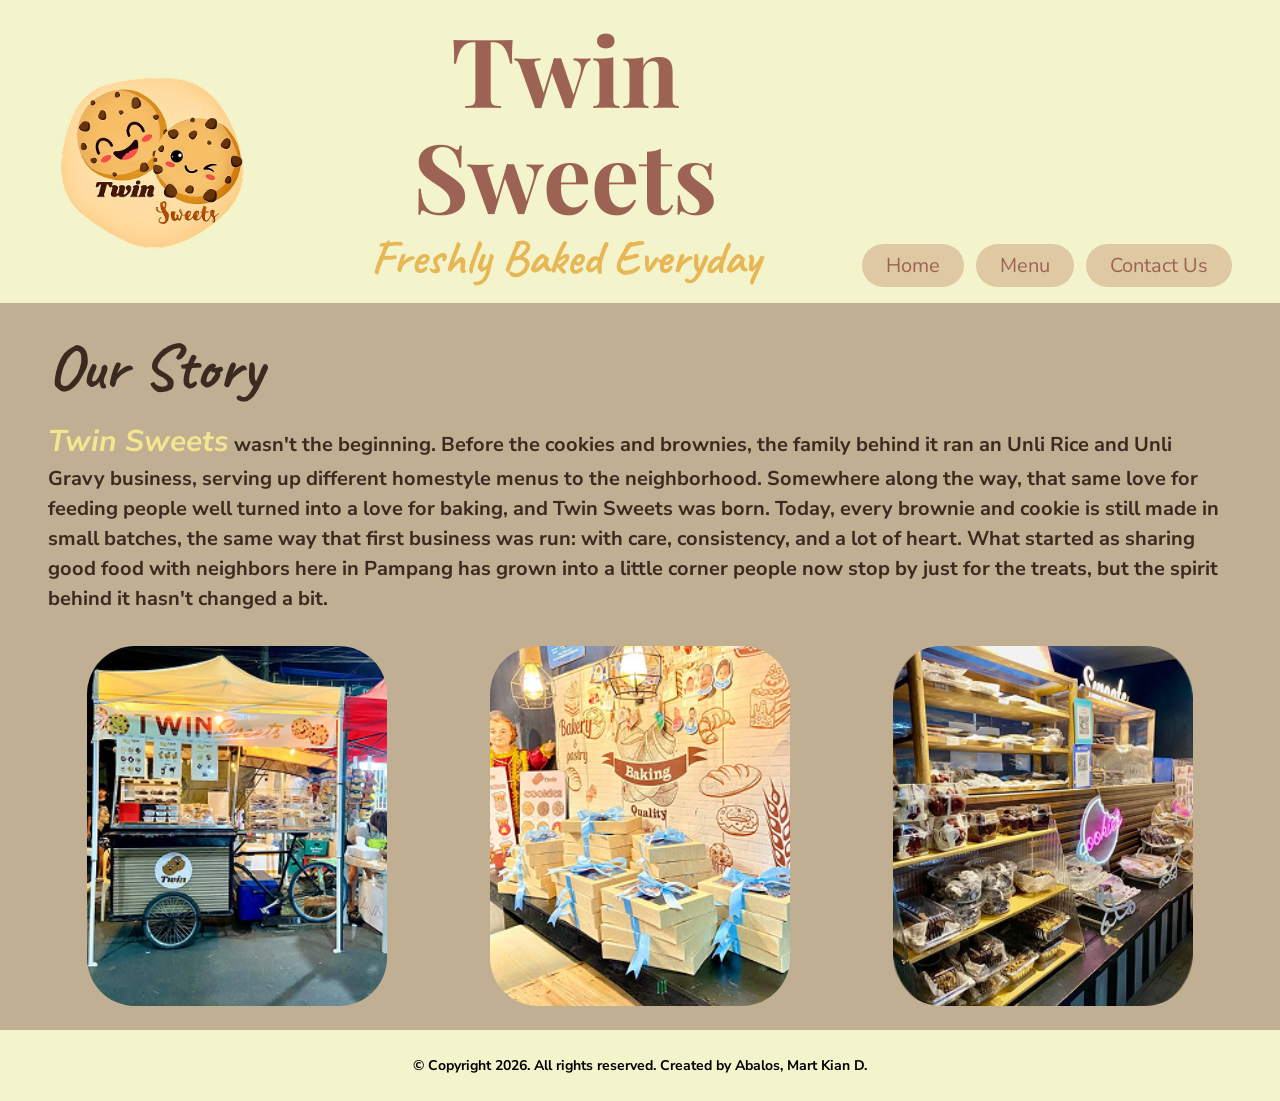
<file: index.html>
<!DOCTYPE html>
<html lang="en">
<head>
    <meta charset="UTF-8">
    <meta name="viewport" content="width=device-width, initial-scale=1.0">
    <title>Twin Sweets</title>
    <link rel="preconnect" href="https://fonts.googleapis.com">
    <link rel="preconnect" href="https://fonts.gstatic.com" crossorigin>
    <link href="https://fonts.googleapis.com/css2?family=Caveat:wght@400..700&family=Nunito+Sans:wght@400;700&family=Playfair+Display:wght@700&display=swap" rel="stylesheet">
    <link rel="stylesheet" href="styles.css">
</head>
<body>
    <header>
        <img src="img/logo.png" alt="Twin Sweets logo" class="logo">
        <div class="brand">
            <h1>Twin Sweets</h1>
            <p class="tagline">Freshly Baked Everyday</p>
        </div>
        <nav>
            <a href="index.html">Home</a>
            <a href="menu.html">Menu</a>
            <a href="contact.html">Contact Us</a>
        </nav>
    </header>

    <main class="home-page">
        <h2 class="page-title">Our Story</h2>
        <p><span class="highlight">Twin Sweets</span> wasn't the beginning. Before the cookies and brownies,
            the family behind it ran an Unli Rice and Unli Gravy business,
            serving up different homestyle menus to the neighborhood. Somewhere along the way,
            that same love for feeding people well turned into a love for baking,
            and Twin Sweets was born. Today, every brownie and cookie is still
            made in small batches, the same way that first business was run: with care,
            consistency, and a lot of heart. What started as sharing good food with neighbors here
            in Pampang has grown into a little corner people now stop by just for the treats,
            but the spirit behind it hasn't changed a bit.</p>
        <div class="photos">
            <img src="img/photo1.png" alt="Twin Sweets shop photo 1">
            <img src="img/photo2.png" alt="Twin Sweets shop photo 2">
            <img src="img/photo3.png" alt="Twin Sweets shop photo 3">
        </div>
        <a href="menu.html" class="see-menu">See menu</a>
    </main>

    <footer>
        <p>&copy; Copyright 2026. All rights reserved. Created by Abalos, Mart Kian D.</p>
    </footer>
</body>
</html>
</file>
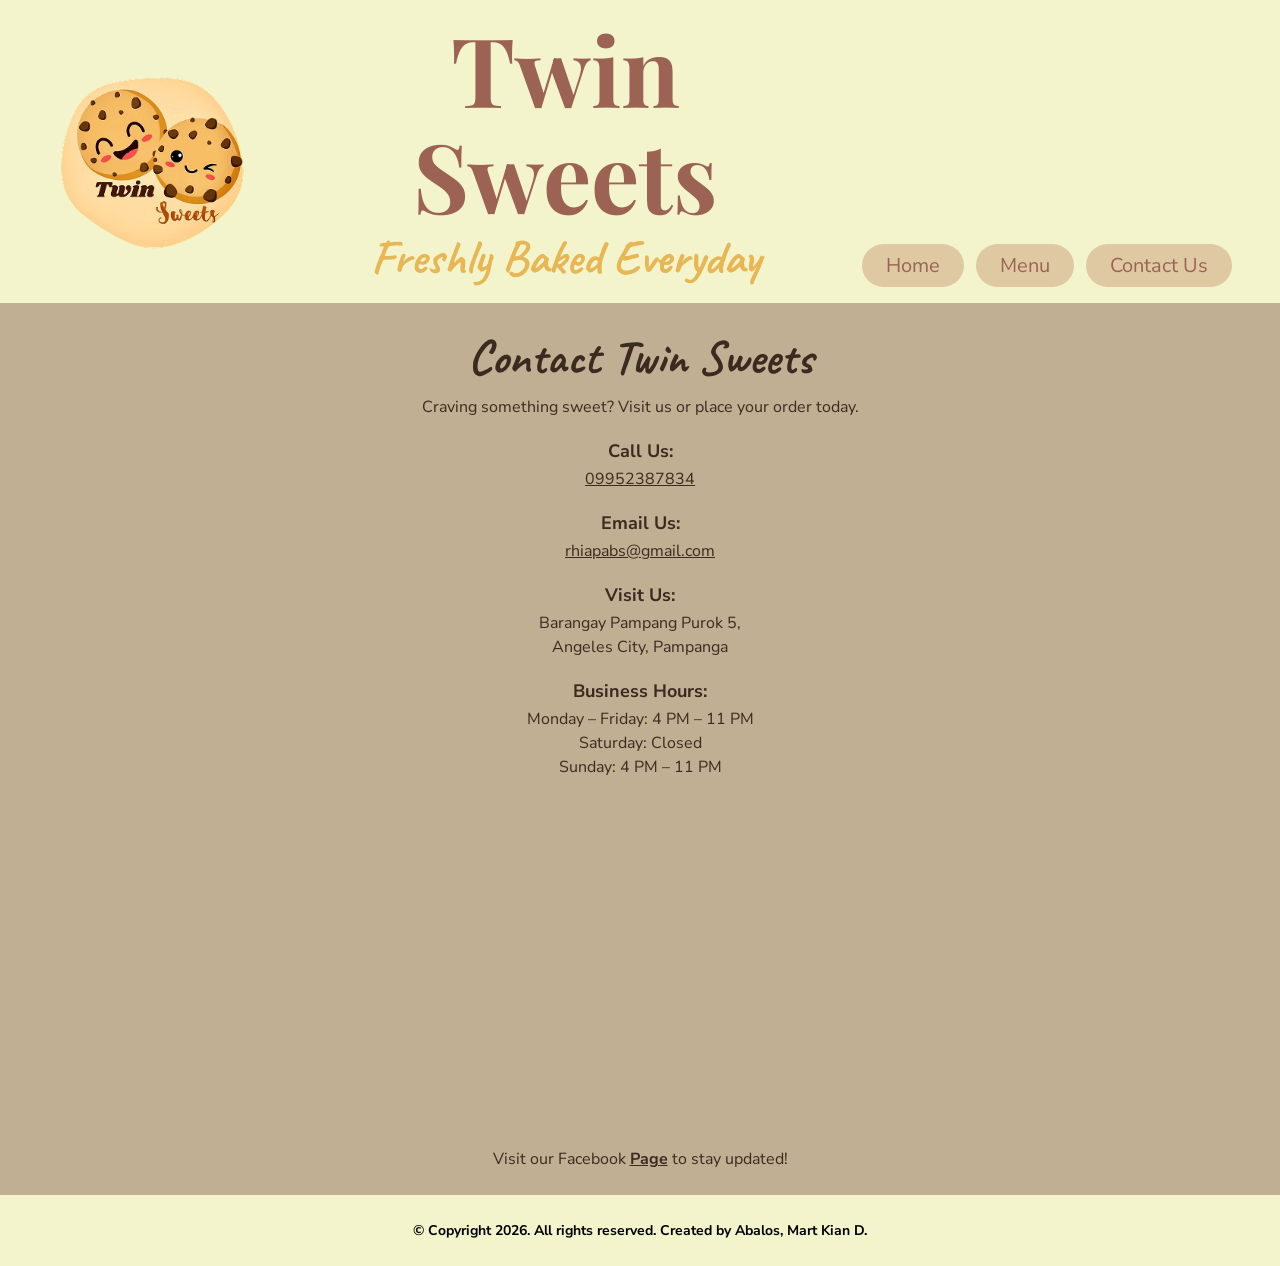
<file: contact.html>
<!DOCTYPE html>
<html lang="en">
<head>
    <meta charset="UTF-8">
    <meta name="viewport" content="width=device-width, initial-scale=1.0">
    <title>Contact - Twin Sweets</title>
    <link rel="preconnect" href="https://fonts.googleapis.com">
    <link rel="preconnect" href="https://fonts.gstatic.com" crossorigin>
    <link href="https://fonts.googleapis.com/css2?family=Caveat:wght@400..700&family=Nunito+Sans:wght@400;700&family=Playfair+Display:wght@700&display=swap" rel="stylesheet">
    <link rel="stylesheet" href="styles.css">
</head>
<body>
    <header>
        <img src="img/logo.png" alt="Twin Sweets logo" class="logo">
        <div class="brand">
            <h1>Twin Sweets</h1>
            <p class="tagline">Freshly Baked Everyday</p>
        </div>
        <nav>
            <a href="index.html">Home</a>
            <a href="menu.html">Menu</a>
            <a href="contact.html">Contact Us</a>
        </nav>
    </header>

    <main class="contact-page">
        <h2 class="page-title">Contact Twin Sweets</h2>
        <p>Craving something sweet? Visit us or place your order today.</p>

        <h3>Call Us:</h3>
        <p><a href="tel:09952387834">09952387834</a></p>

        <h3>Email Us:</h3>
        <p><a href="mailto:rhiapabs@gmail.com">rhiapabs@gmail.com</a></p>

        <h3>Visit Us:</h3>
        <p>Barangay Pampang Purok 5,<br>Angeles City, Pampanga</p>

        <h3>Business Hours:</h3>
        <p>
            Monday – Friday: 4 PM – 11 PM<br>
            Saturday: Closed<br>
            Sunday: 4 PM – 11 PM
        </p>

        <iframe
            src="https://www.google.com/maps/embed?pb=!1m18!1m12!1m3!1d962.7894521533883!2d120.57151980280776!3d15.149675669831137!2m3!1f0!2f0!3f0!3m2!1i1024!2i768!4f13.1!3m3!1m2!1s0x3396f36fac64f72b%3A0x77d39c864553d389!2sTwin%20Sweets!5e0!3m2!1sen!2sph!4v1791004652885!5m2!1sen!2sph"
            width="600"
            height="450"
            style="border:0;"
            allowfullscreen=""
            loading="lazy"
            referrerpolicy="strict-origin-when-cross-origin"
            title="Google Map showing Twin Sweets location in Pampang, Angeles City, Pampanga"
            class="map">
        </iframe>

        <p>Visit our Facebook <strong><a href="https://www.facebook.com/TwinSweetPh" target="_blank">Page</a></strong> to stay updated!</p>
    </main>

    <footer>
        <p>&copy; Copyright 2026. All rights reserved. Created by Abalos, Mart Kian D.</p>
    </footer>
</body>
</html>
</file>
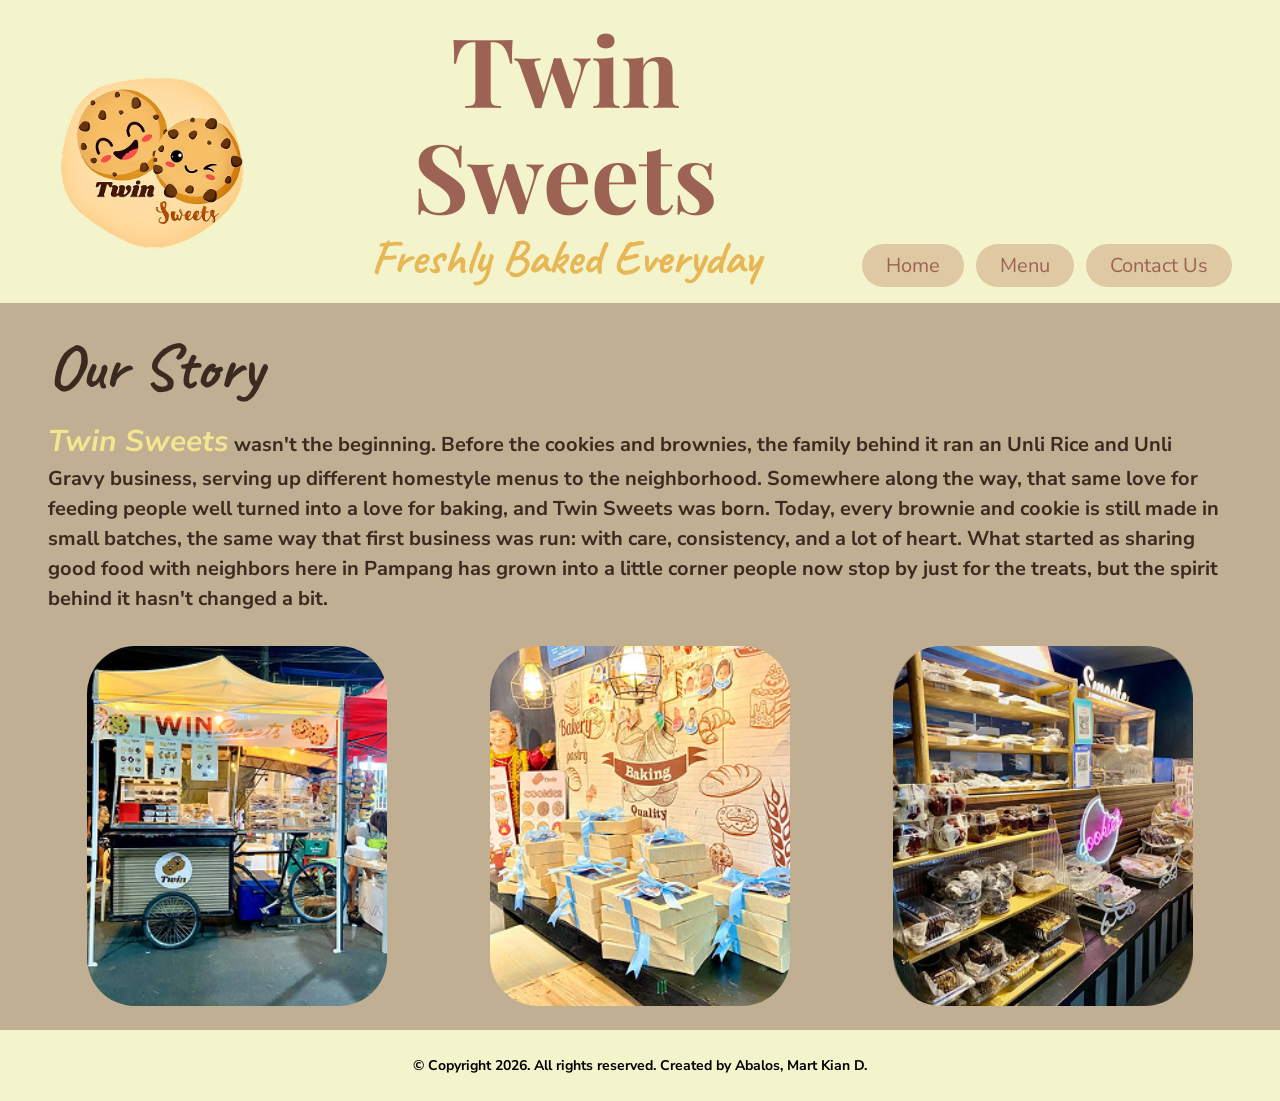
<file: home.html>
<!DOCTYPE html>
<html lang="en">
<head>
    <meta charset="UTF-8">
    <meta name="viewport" content="width=device-width, initial-scale=1.0">
    <title>Twin Sweets</title>
    <link rel="preconnect" href="https://fonts.googleapis.com">
    <link rel="preconnect" href="https://fonts.gstatic.com" crossorigin>
    <link href="https://fonts.googleapis.com/css2?family=Caveat:wght@400..700&family=Nunito+Sans:wght@400;700&family=Playfair+Display:wght@700&display=swap" rel="stylesheet">
    <link rel="stylesheet" href="styles.css">
</head>
<body>
    <header>
        <img src="img/logo.png" alt="Twin Sweets logo" class="logo">
        <div class="brand">
            <h1>Twin Sweets</h1>
            <p class="tagline">Freshly Baked Everyday</p>
        </div>
        <nav>
            <a href="home.html">Home</a>
            <a href="menu.html">Menu</a>
            <a href="contact.html">Contact Us</a>
        </nav>
    </header>

    <main class="home-page">
        <h2 class="page-title">Our Story</h2>
        <p><span class="highlight">Twin Sweets</span> wasn't the beginning. Before the cookies and brownies,
            the family behind it ran an Unli Rice and Unli Gravy business,
            serving up different homestyle menus to the neighborhood. Somewhere along the way,
            that same love for feeding people well turned into a love for baking,
            and Twin Sweets was born. Today, every brownie and cookie is still
            made in small batches, the same way that first business was run: with care,
            consistency, and a lot of heart. What started as sharing good food with neighbors here
            in Pampang has grown into a little corner people now stop by just for the treats,
            but the spirit behind it hasn't changed a bit.</p>
        <div class="photos">
            <img src="img/photo1.png" alt="Twin Sweets shop photo 1">
            <img src="img/photo2.png" alt="Twin Sweets shop photo 2">
            <img src="img/photo3.png" alt="Twin Sweets shop photo 3">
        </div>
        <a href="menu.html" class="see-menu">See menu</a>
    </main>

    <footer>
        <p>&copy; Copyright 2026. All rights reserved. Created by Abalos, Mart Kian D.</p>
    </footer>
</body>
</html>
</file>
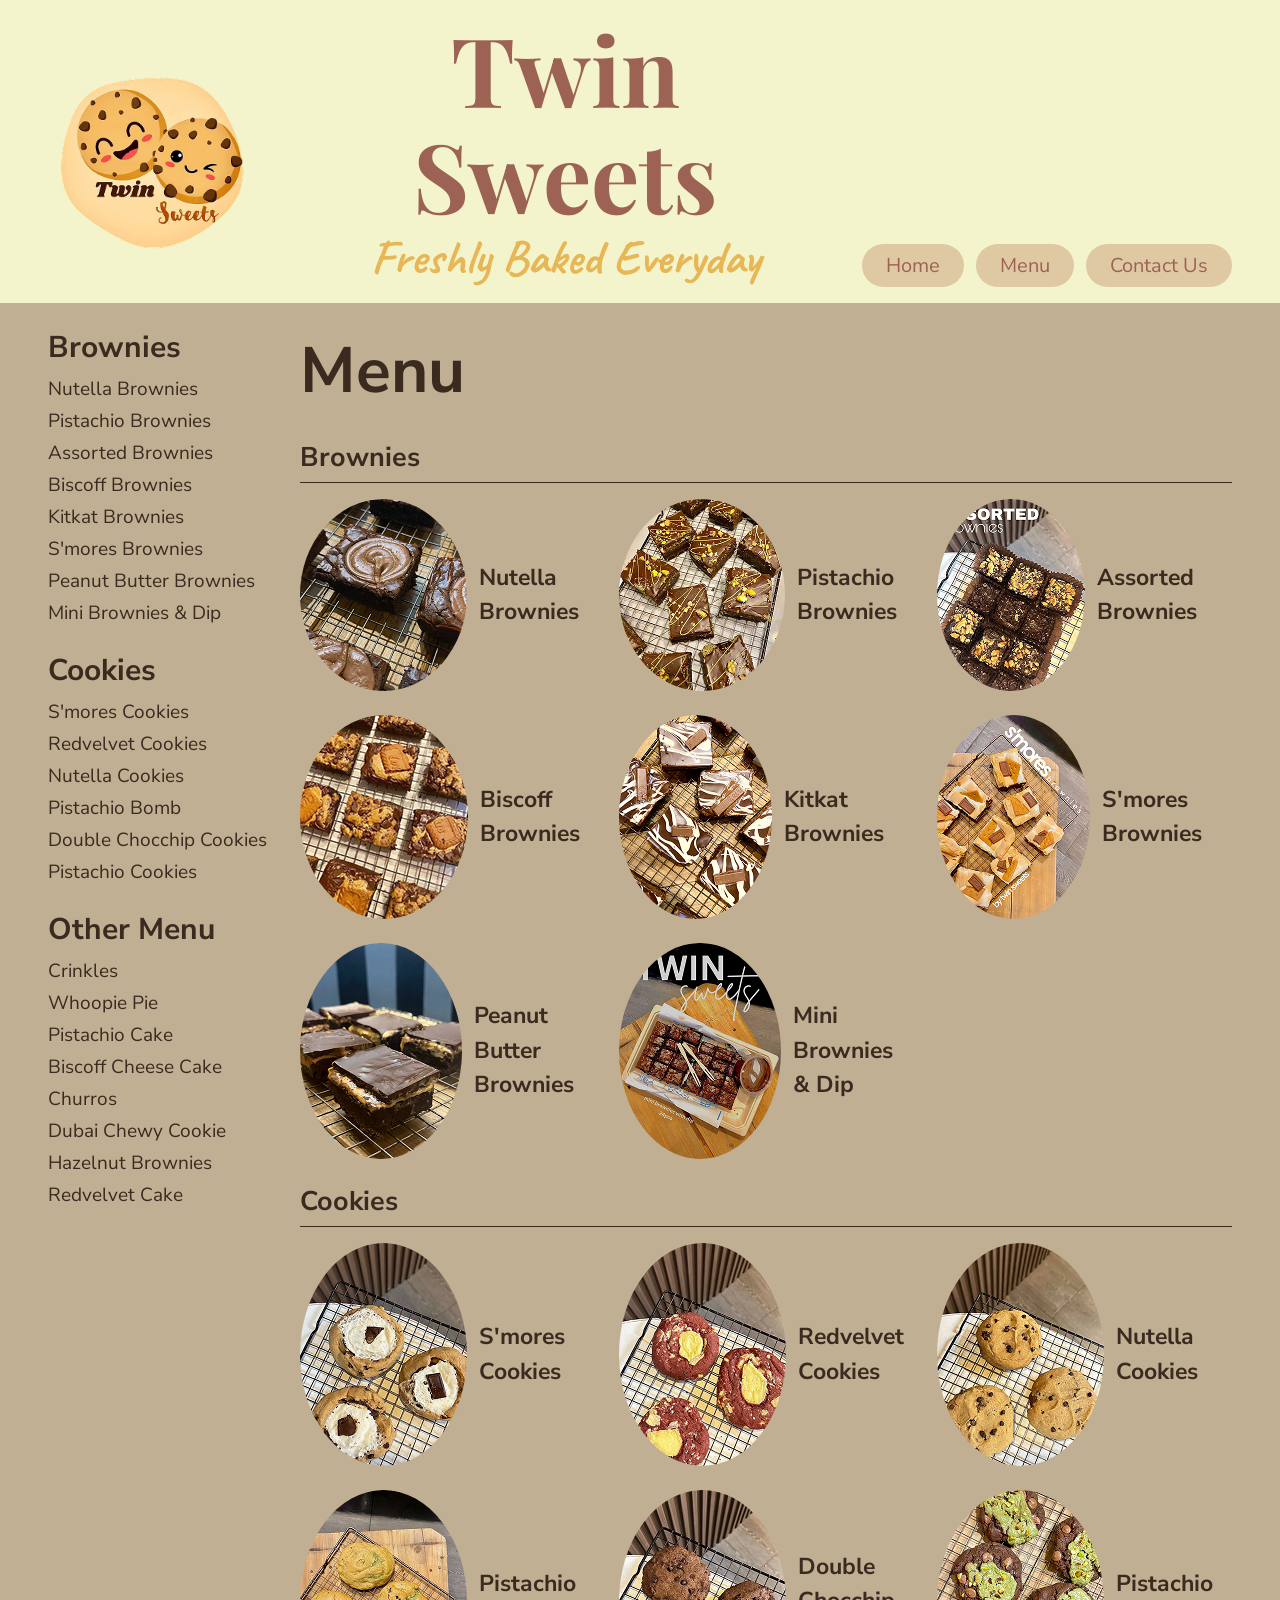
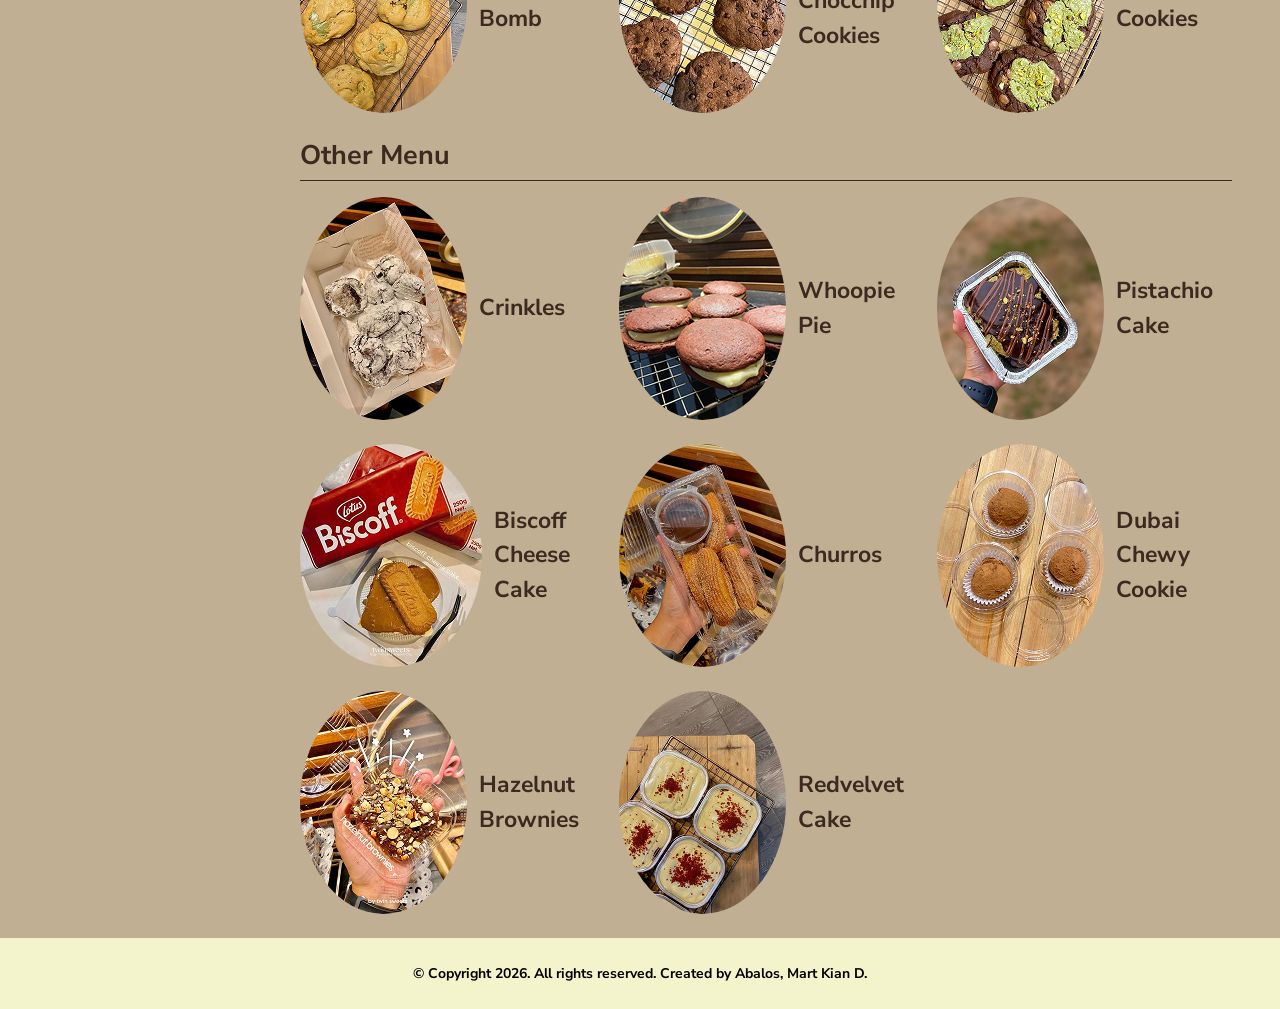
<file: menu.html>
<!DOCTYPE html>
<html lang="en">
<head>
    <meta charset="UTF-8">
    <meta name="viewport" content="width=device-width, initial-scale=1.0">
    <title>Menu - Twin Sweets</title>
    <link rel="preconnect" href="https://fonts.googleapis.com">
    <link rel="preconnect" href="https://fonts.gstatic.com" crossorigin>
    <link href="https://fonts.googleapis.com/css2?family=Caveat:wght@400..700&family=Nunito+Sans:wght@400;700&family=Playfair+Display:wght@700&display=swap" rel="stylesheet">
    <link rel="stylesheet" href="styles.css">
</head>
<body>
    <header>
        <img src="img/logo.png" alt="Twin Sweets logo" class="logo">
        <div class="brand">
            <h1>Twin Sweets</h1>
            <p class="tagline">Freshly Baked Everyday</p>
        </div>
        <nav>
            <a href="index.html">Home</a>
            <a href="menu.html">Menu</a>
            <a href="contact.html">Contact Us</a>
        </nav>
    </header>

    <main class="menu-page">
        <aside class="menu-sidebar">
            <h3>Brownies</h3>
            <ul>
                <li><a href="#nutella-brownies">Nutella Brownies</a></li>
                <li><a href="#pistachio-brownies">Pistachio Brownies</a></li>
                <li><a href="#assorted-brownies">Assorted Brownies</a></li>
                <li><a href="#biscoff-brownies">Biscoff Brownies</a></li>
                <li><a href="#kitkat-brownies">Kitkat Brownies</a></li>
                <li><a href="#smores-brownies">S'mores Brownies</a></li>
                <li><a href="#peanut-butter-brownies">Peanut Butter Brownies</a></li>
                <li><a href="#mini-brownies-dip">Mini Brownies &amp; Dip</a></li>
            </ul>

            <h3>Cookies</h3>
            <ul>
                <li><a href="#smores-cookies">S'mores Cookies</a></li>
                <li><a href="#redvelvet-cookies">Redvelvet Cookies</a></li>
                <li><a href="#nutella-cookies">Nutella Cookies</a></li>
                <li><a href="#pistachio-bomb">Pistachio Bomb</a></li>
                <li><a href="#double-chocchip-cookies">Double Chocchip Cookies</a></li>
                <li><a href="#pistachio-cookies">Pistachio Cookies</a></li>
            </ul>

            <h3>Other Menu</h3>
            <ul>
                <li><a href="#crinkles">Crinkles</a></li>
                <li><a href="#whoopie-pie">Whoopie Pie</a></li>
                <li><a href="#pistachio-cake">Pistachio Cake</a></li>
                <li><a href="#biscoff-cheese-cake">Biscoff Cheese Cake</a></li>
                <li><a href="#churros">Churros</a></li>
                <li><a href="#dubai-chewy-cookie">Dubai Chewy Cookie</a></li>
                <li><a href="#hazelnut-brownies">Hazelnut Brownies</a></li>
                <li><a href="#redvelvet-cake">Redvelvet Cake</a></li>
            </ul>
        </aside>

        <section class="menu-content">
            <h2>Menu</h2>

            <h3 class="menu-category">Brownies</h3>
            <div class="menu-grid">
                <div class="menu-item" id="nutella-brownies">
                    <img src="img/NutellaBrownies.png" alt="Nutella Brownies">
                    <p>Nutella Brownies</p>
                </div>
                <div class="menu-item" id="pistachio-brownies">
                    <img src="img/PistachioBrownies.png" alt="Pistachio Brownies">
                    <p>Pistachio Brownies</p>
                </div>
                <div class="menu-item" id="assorted-brownies">
                    <img src="img/AssortedBrownies.png" alt="Assorted Brownies">
                    <p>Assorted Brownies</p>
                </div>
                <div class="menu-item" id="biscoff-brownies">
                    <img src="img/BiscoffBrownies.png" alt="Biscoff Brownies">
                    <p>Biscoff Brownies</p>
                </div>
                <div class="menu-item" id="kitkat-brownies">
                    <img src="img/KitkatBrownies.png" alt="Kitkat Brownies">
                    <p>Kitkat Brownies</p>
                </div>
                <div class="menu-item" id="smores-brownies">
                    <img src="img/S'moresBrownies.png" alt="S'mores Brownies">
                    <p>S'mores Brownies</p>
                </div>
                <div class="menu-item" id="peanut-butter-brownies">
                    <img src="img/PeanutButterBrownies.png" alt="Peanut Butter Brownies">
                    <p>Peanut Butter Brownies</p>
                </div>
                <div class="menu-item" id="mini-brownies-dip">
                    <img src="img/MiniBrownieswithDip.png" alt="Mini Brownies and Dip">
                    <p>Mini Brownies &amp; Dip</p>
                </div>
            </div>

            <h3 class="menu-category">Cookies</h3>
            <div class="menu-grid">
                <div class="menu-item" id="smores-cookies">
                    <img src="img/S'moresCookies.png" alt="S'mores Cookies">
                    <p>S'mores Cookies</p>
                </div>
                <div class="menu-item" id="redvelvet-cookies">
                    <img src="img/RedVelvetCookies.png" alt="Redvelvet Cookies">
                    <p>Redvelvet Cookies</p>
                </div>
                <div class="menu-item" id="nutella-cookies">
                    <img src="img/NutellaCookies.png" alt="Nutella Cookies">
                    <p>Nutella Cookies</p>
                </div>
                <div class="menu-item" id="pistachio-bomb">
                    <img src="img/PistachioBomb.png" alt="Pistachio Bomb">
                    <p>Pistachio Bomb</p>
                </div>
                <div class="menu-item" id="double-chocchip-cookies">
                    <img src="img/DoubleChocochip.png" alt="Double Chocchip Cookies">
                    <p>Double Chocchip Cookies</p>
                </div>
                <div class="menu-item" id="pistachio-cookies">
                    <img src="img/PistachioCookies.png" alt="Pistachio Cookies">
                    <p>Pistachio Cookies</p>
                </div>
            </div>

            <h3 class="menu-category">Other Menu</h3>
            <div class="menu-grid">
                <div class="menu-item" id="crinkles">
                    <img src="img/Crinkles.png" alt="Crinkles">
                    <p>Crinkles</p>
                </div>
                <div class="menu-item" id="whoopie-pie">
                    <img src="img/Whoopie pie.png" alt="Whoopie Pie">
                    <p>Whoopie Pie</p>
                </div>
                <div class="menu-item" id="pistachio-cake">
                    <img src="img/PistachioCake.png" alt="Pistachio Cake">
                    <p>Pistachio Cake</p>
                </div>
                <div class="menu-item" id="biscoff-cheese-cake">
                    <img src="img/BiscoffCheeseCake.png" alt="Biscoff Cheese Cake">
                    <p>Biscoff Cheese Cake</p>
                </div>
                <div class="menu-item" id="churros">
                    <img src="img/Churros.png" alt="Churros">
                    <p>Churros</p>
                </div>
                <div class="menu-item" id="dubai-chewy-cookie">
                    <img src="img/DubaiChewyCookie.png" alt="Dubai Chewy Cookie">
                    <p>Dubai Chewy Cookie</p>
                </div>
                <div class="menu-item" id="hazelnut-brownies">
                    <img src="img/HazelnutBrownies.png" alt="Hazelnut Brownies">
                    <p>Hazelnut Brownies</p>
                </div>
                <div class="menu-item" id="redvelvet-cake">
                    <img src="img/RedvelvetCake.png" alt="Redvelvet Cake">
                    <p>Redvelvet Cake</p>
                </div>
            </div>
        </section>
    </main>
 
    <footer>
        <p>&copy; Copyright 2026. All rights reserved. Created by Abalos, Mart Kian D.</p>
    </footer>
</body>
</html>
</file>
<file: styles.css>
:root {
    --header-bg: #F4F4CC;
    --page-bg: #C0AF92;
    --title-brown: #9C6355;
    --tagline-gold: #E7B655;
}

* {
    box-sizing: border-box;
}

body {
    margin: 0;
    background: var(--page-bg);
    font-family: 'Nunito Sans', sans-serif;
    min-height: 100vh;
    display: flex;
    flex-direction: column;
}

header {
    display: flex;
    align-items: center;
    gap: 24px;
    padding: 16px 48px;
    background: var(--header-bg);
}

.logo {
    width: 220px;
}

.brand {
    text-align: center;
}

.brand h1 {
    margin: 0;
    font-family: 'Playfair Display', serif;
    font-size: 96px;
    font-weight: 700;
    color: var(--title-brown);
    line-height: 1.1;
}

.tagline {
    margin: 0;
    font-size: 48px;
    font-weight: 700;
    color: var(--tagline-gold);
    font-family: 'Caveat', cursive;
}

/*nav*/

nav {
    margin-left: auto;
    align-self: flex-end;
    display: flex;
    gap: 12px;
}

nav a {
    padding: 8px 24px;
    border-radius: 999px;
    background: #DEC9A2;
    color: #9C6355;
    font-size: 20px;
    text-decoration: none;
    white-space: nowrap;
}

nav a:hover {
    background: var(--title-brown);
    color: var(--header-bg);
}

main {
    padding: 24px 48px;
    flex: 1;
}

main h2 {
    margin: 0 0 12px;
    font-size: 64px;
    color: #3B2A20;
}

main p {
    margin: 0;
    font-size: 20px;
    font-weight: 700;
    line-height: 1.5;
    color: #3B2A20;
}

.see-menu {
    display: none;
}

.photos {
    display: flex;
    justify-content: space-around;
    gap: 24px;
    margin-top: 32px;
}

.photos img {
    width: 300px;
    height: 360px;
    object-fit: cover;
    border-radius: 48px;
}

footer {
    padding: 12px;
    text-align: center;
    font-size: 14px;
    font-weight: 700;
    background: var(--header-bg);
}

.highlight {
    color: #F4E58F;
    font-style: italic;
    font-weight: 700;
    font-size: 30px;
}


/*menu*/

.menu-page {
    display: flex;
    gap: 32px;
    align-items: flex-start;
}

.menu-sidebar {
    width: 220px;
    flex-shrink: 0;
}

.menu-sidebar h3 {
    margin: 0 0 8px;
    font-size: 30px;
    color: #3B2A20;
}

.menu-sidebar ul {
    margin: 0 0 24px;
    padding: 0;
    list-style: none;
}

.menu-sidebar li {
    margin-bottom: 6px;
    font-size: 19px;
    color: #3B2A20;
}

.menu-content {
    flex: 1;
}

.menu-content h2 {
    margin: 0 0 8px;
    font-size: 64px;
    color: #3B2A20;
}

.menu-category {
    margin: 24px 0 16px;
    padding-bottom: 6px;
    border-bottom: 1px solid #3B2A20;
    font-size: 27px;
    color: #3B2A20;
}

.menu-grid {
    display: grid;
    grid-template-columns: repeat(3, 1fr);
    gap: 24px;
}

.menu-item {
    display: flex;
    align-items: center;
    gap: 12px;
}

.menu-item p {
    margin: 0;
    font-size: 23px;
    font-weight: 700;
    color: #3B2A20;
}

.menu-item img {
    object-fit: cover;
    border-radius: 80%;
}


/*cotacnt*/


.contact-page {
    text-align: center;
}

.contact-page h2 {
    margin: 0 0 8px;
    font-size: 48px;
    color: #3B2A20;
}

.contact-page h3 {
    margin: 20px 0 4px;
    font-size: 18px;
    color: #3B2A20;
}

.contact-page p {
    margin: 0;
    font-size: 16px;
    font-weight: 400;
    color: #3B2A20;
}

.map {
    width: 100%;
    max-width: 600px;
    height: 320px;
    margin: 24px auto;
    display: block;
}

.contact-page a {
    color: inherit;
}

.contact-page a:hover {
    color: var(--title-brown);
}

html {
    scroll-behavior: smooth;
}

.menu-sidebar a {
    color: inherit;
    text-decoration: none;
}

.menu-sidebar a:hover {
    text-decoration: underline;
    color: var(--title-brown);
}

.menu-item:target {
    background: rgba(244, 244, 204, 0.5);
    border-radius: 24px;
} 

/*changing font style pagetitle*/
.page-title {
    font-family: 'Caveat', cursive;
    font-weight: 700;
}

img,
iframe {
    max-width: 100%;
}


/*tablet view*/
@media (max-width: 1024px) {
    header {
        flex-wrap: wrap;
        gap: 16px;
        padding: 16px 24px;
    }
    
    .logo {
        width: 120px;
    }

    .brand h1 {
        font-size: 56px;
    }

    .tagline {
        font-size: 32px;
    }

    nav a {
        padding: 6px 18px;
        font-size: 16px;
    }

    main {
        padding: 24px;
    }

    main h2 {
        font-size:48px;
    }

    main p {
        font-size: 18px;
    }

    .photos {
        gap: 16px;
    }

    .photos img {
        width: 30%;
        height: auto;
        aspect-ratio: 5 / 6;
        border-radius: 32px;
    }

    .menu-page {
        gap: 20px;
    }

    .menu-sidebar {
        width: 170px;
    }

    .menu-sidebar h3 {
        font-size: 22px;
    }

    .menu-sidebar li {
        font-size: 15px;
    }

    .menu-content h2 {
        font-size: 48px;
    }

    .menu-category {
        font-size: 22px;
    }

    .menu-grid {
        grid-template-columns: repeat(2, 1fr);
        gap: 16px;
    }

    .menu-item img {
        width: 90px;
        height: 120px;
        flex-shrink: 0;
    }

    .menu-item p {
        font-size: 18px;
    }

    .home-page {
        display: flex;
        flex-direction: column;
    }

    .home-page .photos {
        margin: auto 0;
    }
}

/*mobiel view*/
@media (max-width: 600px) {
    header {
        flex-wrap: wrap;
        justify-content: flex-start;
        align-items: center;
        padding: 12px 16px;
        gap: 12px 20px;
    }

    .logo {
        width: 76px;
    }

    .brand h1 {
        font-size: 30px;
    }

    .tagline {
        font-size: 23px;
    }

    nav {
        margin-left: 0;
        align-self: center;
        width: 100%;
        flex-direction: column;
        align-items: center;
        gap: 28px;
    }

    nav a {
        padding: 4px 18px;
        font-size: 13px;
    }

    main {
        padding: 16px;
    }

    main h2 {
        font-size: 72px;
        line-height: 1;
    }

    .highlight {
        font-size: 20px;
    }

    .home-page .photos {
        flex-direction: column;
        align-items: center;
        gap: 80px;
        margin: 48px 0;
    }

    .home-page .photos img {
        width: 62%;
        aspect-ratio: 3 / 4;
        border-radius: 36px;
    }

    .see-menu {
        display: block;
        align-self: center;
        margin-bottom: 16px;
        font-weight: 700;
        color: #3B2A20;
    }

    .menu-sidebar {
        display: none;
    }

    .menu-content {
        min-width: 0;
    }

    .menu-content h2 {
        text-align: center;
        font-size: 40px;
    }

    .menu-category {
        font-size: 18px;
    }

    .menu-grid {
        grid-template-columns: repeat(2, 1fr);
        gap: 20px 8px;
    }

    .menu-item {
        gap: 8px;
    }

    .menu-item img {
        width: 64px;
        height: 84px;
    }

    .menu-item p {
        font-size: 13px;
    }

    .menu-grid .menu-item:last-child:nth-child(odd) {
        grid-column: 1 / -1;
        justify-self: center;
    }

    footer {
        padding: 8px;
        font-size: 9px;
    }

    footer p {
        margin: 0;
    }
}
</file>
